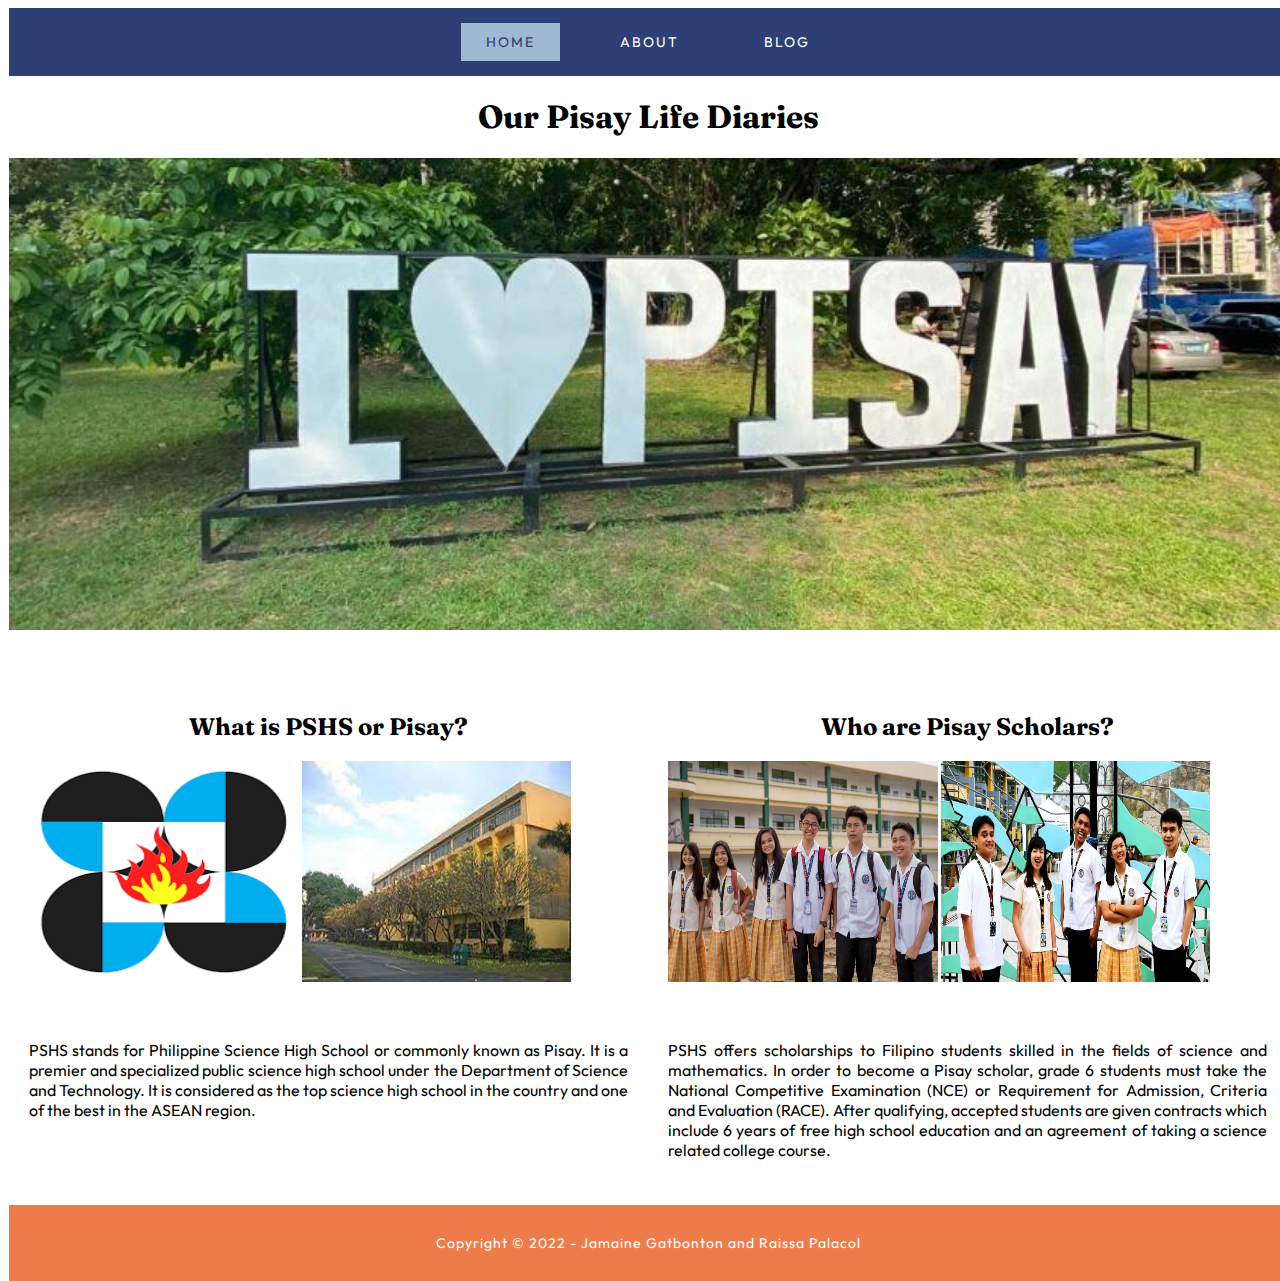
<file: index.html>
<!DOCTYPE html>
<html>

<head>
  <meta charset="utf-8">
  <meta name="viewport" content="width=device-width">
  <title>Our Pisay Life Diaries</title>
  <link href="style.css" rel="stylesheet" type="text/css" />
  <link rel="preconnect" href="https://fonts.googleapis.com">
  <link rel="preconnect" href="https://fonts.gstatic.com" crossorigin>
  <link href="https://fonts.googleapis.com/css2?family=Fraunces:opsz,wght@9..144,500&family=Outfit&display=swap" rel="stylesheet">
</head>

<body>
   <div id="theTopMenu" class="topmenu">
  <ul>
  <li><a href="index.html" class="active">Home</a></li>
  <li><a href="htdocs/about us.html">About</a></li>
  <li class="dropdown"> <a href="#">Blog</a>
  <ul class="dropdown-content">
    <li><a href="htdocs/being a pisay scholar.html">Being A Pisay Scholar</a></li>
    <li><a href="htdocs/life in pisay.html">Life in Pisay</a></li>
    <li><a href="htdocs/overcoming struggles and challenges in pisay.html">Overcoming Struggles and Challenges in Pisay</a></li>
  </ul>
</li>
  </ul>
</div>

  <div>
    <h1 style="text-align:center">Our Pisay Life Diaries</h1>
  </div>

  <div class="pisay">
    <img src="..\images\i love pisay.jpg" type="images/jpg" alt="i love pisay">
  </div>

  <div class="row">
    <div class="column">
      <h2>What is PSHS or Pisay?</h2>
      <img src="..\images\pshs logo.png" type="images/png" alt="pshs logo">
      <img src="..\images\shb building.jpg" type="images/jpg" alt="shb building">
      <p style="font size:20px"> PSHS stands for Philippine Science High School or commonly known as Pisay. It is a premier and specialized public science high school under the Department of Science and Technology. It is
        considered as the top science high school in the country and one of the best in the ASEAN region. </p>
    </div>
    <div class="column">
      <h2>Who are Pisay Scholars?</h2>
      <img src="..\images\scholars.jpg" type="images/jpg" alt="scholars">
      <img src="..\images\students.jpg" type="images/jpg" alt="students">
      <p style="font size:20px"> PSHS offers scholarships to Filipino students skilled in the fields of science and
        mathematics. In order to become a Pisay scholar, grade 6 students must take the National Competitive Examination
        (NCE) or Requirement for Admission, Criteria and Evaluation (RACE). After qualifying, accepted students are
        given contracts which include 6 years of free high school education and an agreement of taking a science related
        college course. </p>
    </div>
  </div>

<div id="theFooter" class="footer">
      <p>Copyright &copy 2022 - Jamaine Gatbonton and Raissa Palacol</p>
</body>
</html>
</file>
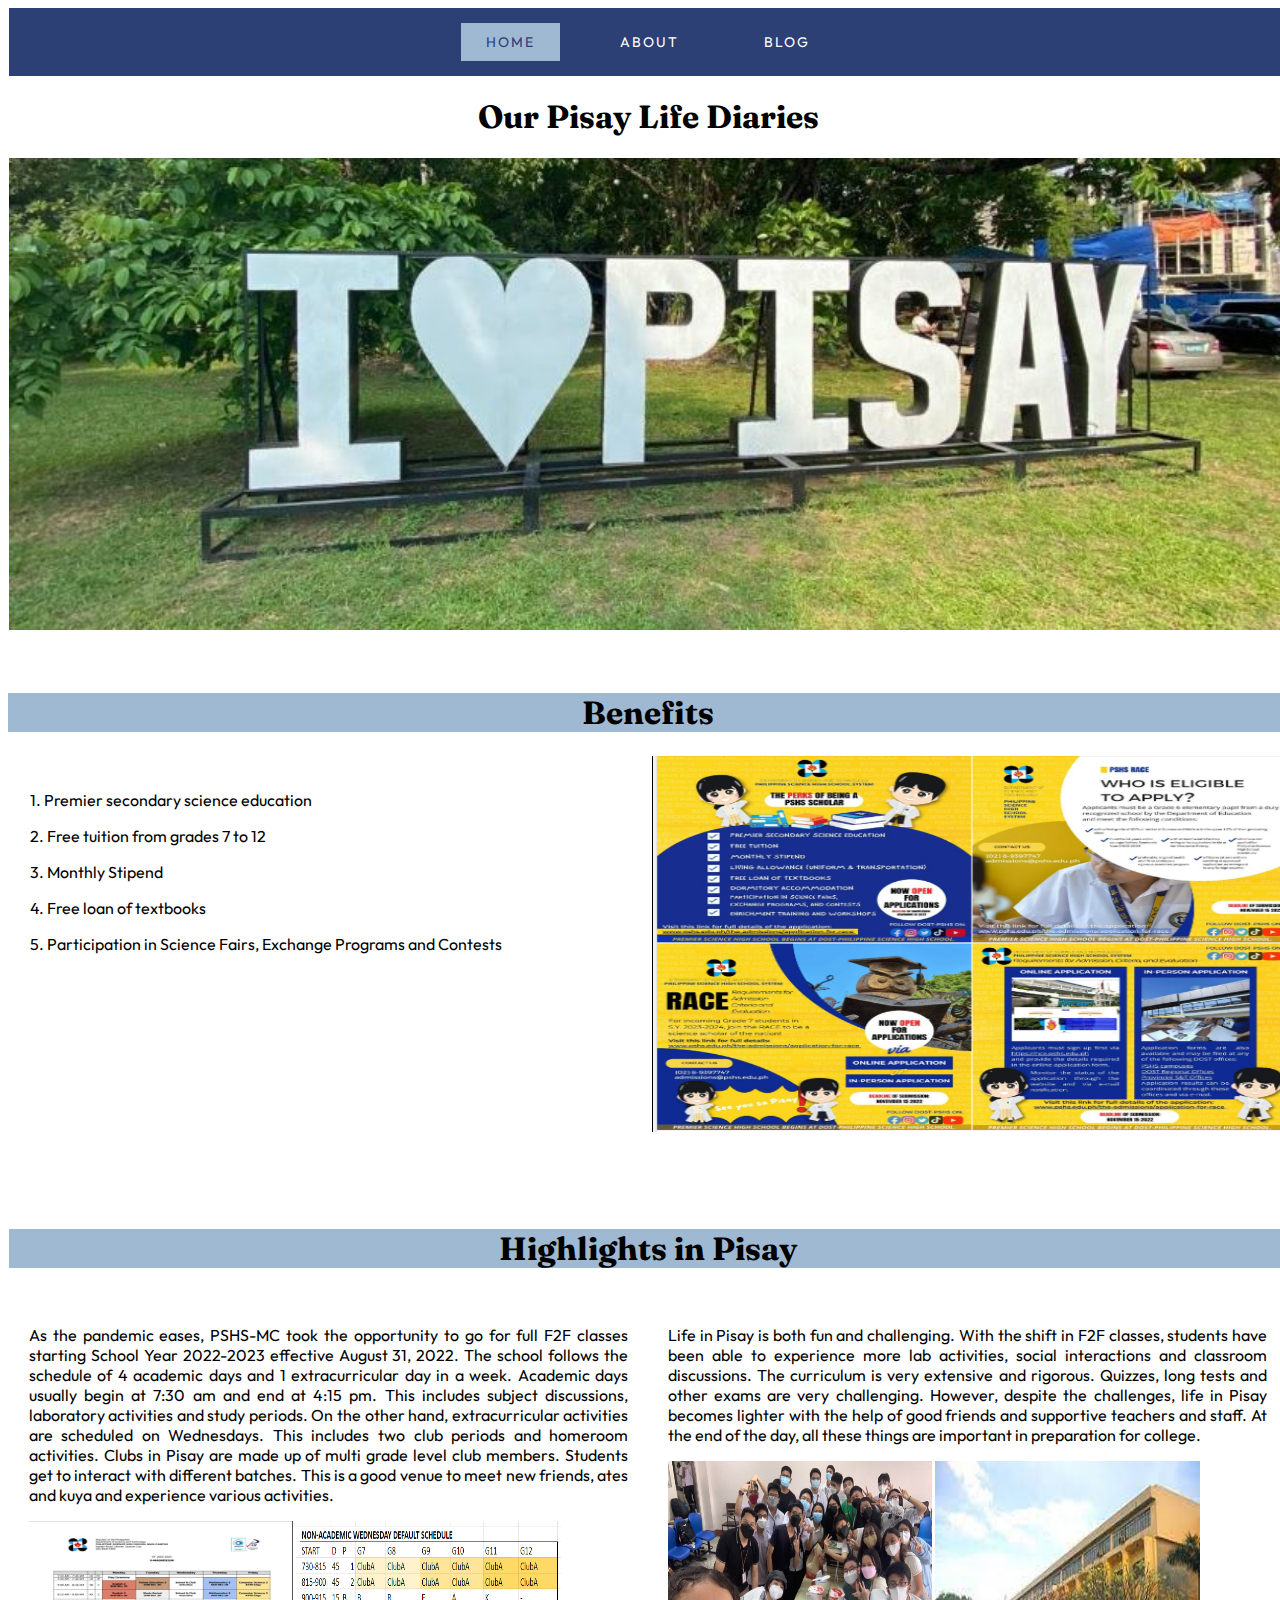
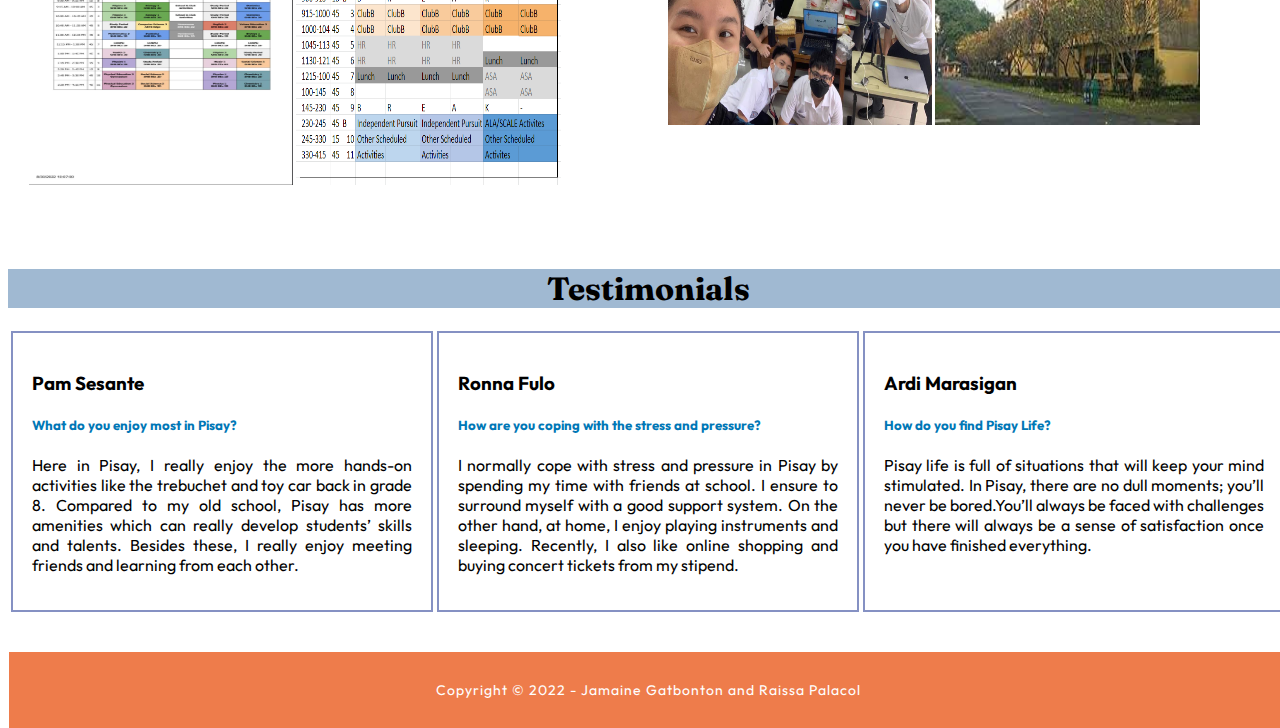
<file: being a pisay scholar.html>
<!DOCTYPE html>
<html>

<head>
  <meta charset="utf-8">
  <meta name="viewport" content="width=device-width">
  <title>Our Pisay Life Diaries</title>
  <link href="..\css\styles.css" rel="stylesheet" type="text/css" />
  <link rel="preconnect" href="https://fonts.googleapis.com">
  <link rel="preconnect" href="https://fonts.gstatic.com" crossorigin>
  <link href="https://fonts.googleapis.com/css2?family=Fraunces:opsz,wght@9..144,500&family=Outfit&display=swap" rel="stylesheet">
</head>

<body>
     <div id="theTopMenu" class="topmenu">
  <ul>
  <li><a href="/index.html" class="active">Home</a></li>
  <li><a href="/htdocs/about us.html">About</a></li>
  <li class="dropdown"> <a href="#">Blog</a>
  <ul class="dropdown-content">
    <li><a href="/htdocs/being a pisay scholar.html">Being A Pisay Scholar</a></li>
    <li><a href="/htdocs/life in pisay.html">Life in Pisay</a></li>
    <li><a href="/htdocs/overcoming struggles and challenges in pisay.html">Overcoming Struggles and Challenges in Pisay</a></li>
  </ul>
</li>
  </ul>
</div>

  <div>
    <h1 style="text-align:center">Our Pisay Life Diaries </h1>
  </div>

  <div class="pisay">
    <img src="../images/i love pisay.jpg" type="images/jpg" alt="i love pisay">
  </div>
  <h1 class="h1a" style="text-align:center">Benefits </h1>

  <div class="benefits">
    <div class="text">
      <p style="20px"> 1. Premier secondary science education </p>
      <p style="20px"> 2. Free tuition from grades 7 to 12
      </p>
      <p style="20px"> 3. Monthly Stipend
      </p>
      <p style="20px"> 4. Free loan of textbooks
      </p>
      <p style="20px"> 5. Participation in Science Fairs, Exchange Programs and Contests
      </p>
    </div>
    <div class="images">
      <img src="../images/race.png" type="images/png" alt="race">
    </div>
  </div>

  <div>
    <h1 class="h1a" style="text-align:center">Highlights in Pisay</h1>
  </div>

  <div class="batch">
    <div class="family">
      <p style="font size:20px"> As the pandemic eases, PSHS-MC took the opportunity to go for full F2F classes starting
        School Year 2022-2023 effective August 31, 2022. The school follows the schedule of 4 academic days and 1
        extracurricular day in a week. Academic days usually begin at 7:30 am and end at 4:15 pm. This includes subject
        discussions, laboratory activities and study periods. On the other hand, extracurricular activities are
        scheduled on Wednesdays. This includes two club periods and homeroom activities. Clubs in Pisay are made up of
        multi grade level club members. Students get to interact with different batches. This is a good venue to meet
        new friends, ates and kuya and experience various activities.
      </p>
      <img src="../images/class sched.jpg" type="images/jpg" alt="schedule">
      <img src="../images/wed sched.png" type="images/png" alt="wednesday">
    </div>

    <div class="family">
      <p style="font size:20px"> Life in Pisay is both fun and challenging. With the shift in F2F classes, students have
        been able to experience more lab activities, social interactions and classroom discussions. The curriculum is
        very extensive and rigorous. Quizzes, long tests and other exams are very challenging. However, despite the
        challenges, life in Pisay becomes lighter with the help of good friends and supportive teachers and staff. At
        the end of the day, all these things are important in preparation for college.
      </p>
      <img src="../images/mg.jpg" type="images/jpg" alt="class pic">
      <img src="../images/shb building.jpg" type="images/jpg" alt="lab">
    </div>
  </div>

  <h1 class="h1a" style="text-align:center">Testimonials </h1>
  <div class="box">
    <div class="group">
      <h3> Pam Sesante </h3>
      <h5 class="blue" style="font size:20px"> What do you enjoy most in Pisay? </h4>
        <p style="font size:20px"> Here in Pisay, I really enjoy the more hands-on activities like the trebuchet and toy
          car back in grade 8. Compared to my old school, Pisay has more amenities which can really develop students’
          skills and talents. Besides these, I really enjoy meeting friends and learning from each other.
        </p>
    </div>
    <div class="group">
      <h3> Ronna Fulo </h3>
      <h5 class="blue" style="font size:20px"> How are you coping with the stress and pressure? </h5>
      <p style="font size:20px"> I normally cope with stress and pressure in Pisay by spending my time with friends at
        school. I ensure to surround myself with a good support system. On the other hand, at home, I enjoy playing
        instruments and sleeping. Recently, I also like online shopping and buying concert tickets from my stipend.</p>
    </div>

    <div class="group">
      <h3> Ardi Marasigan </h3>
      <h5 class="blue" style="font size:20px"> How do you find Pisay Life? </h5>
      <p style="font size:20px"> Pisay life is full of situations that will keep your mind stimulated. In Pisay, there
        are no dull moments; you’ll never be bored.You’ll always be faced with challenges but there will always be a
        sense of satisfaction once you have finished everything. </p>
    </div>
  </div>

  <div id="theFooter" class="footer">
    <p>Copyright &copy 2022 - Jamaine Gatbonton and Raissa Palacol</p>
  </div>

</body>


</html>
</file>
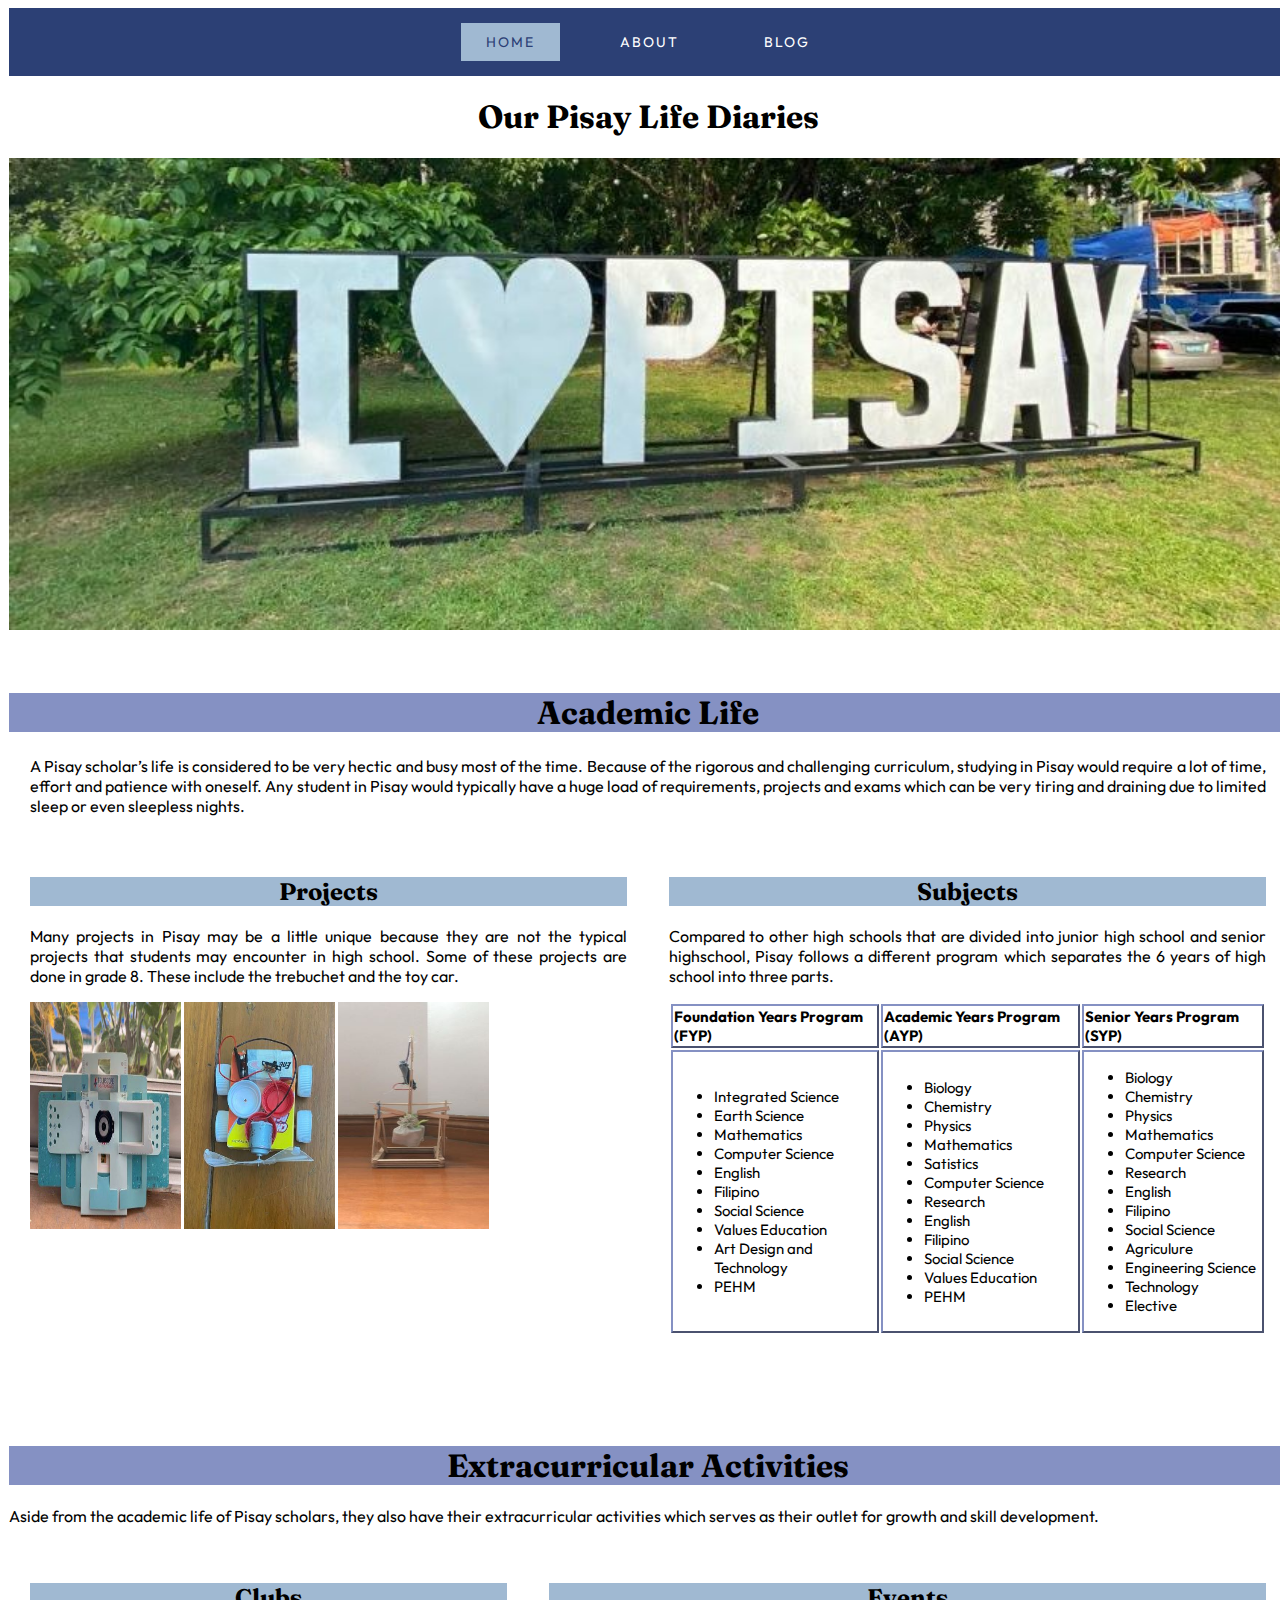
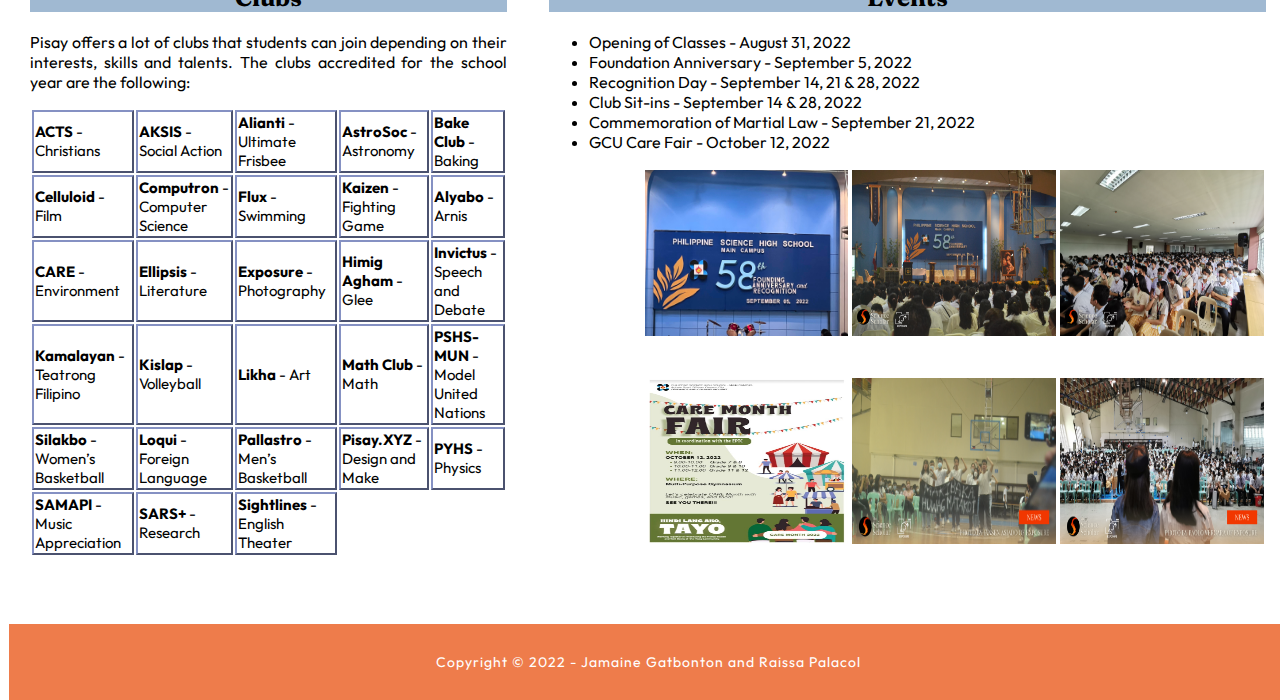
<file: life in pisay.html>
<!DOCTYPE html>
<html>

<head>
  <meta charset="utf-8">
  <meta name="viewport" content="width=device-width">
  <title>Our Pisay Life Diaries</title>
  <link href="..\css\styles.css" rel="stylesheet" type="text/css" />
  <link rel="preconnect" href="https://fonts.googleapis.com">
  <link rel="preconnect" href="https://fonts.gstatic.com" crossorigin>
  <link href="https://fonts.googleapis.com/css2?family=Fraunces:opsz,wght@9..144,500&family=Outfit&display=swap" rel="stylesheet">
</head>

<body>
  <div id="theTopMenu" class="topmenu">
  <ul>
  <li><a href="/index.html" class="active">Home</a></li>
  <li><a href="/htdocs/about us.html">About</a></li>
  <li class="dropdown"> <a href="#">Blog</a>
  <ul class="dropdown-content">
    <li><a href="/htdocs/being a pisay scholar.html">Being A Pisay Scholar</a></li>
    <li><a href="/htdocs/life in pisay.html">Life in Pisay</a></li>
    <li><a href="/htdocs/overcoming struggles and challenges in pisay.html">Overcoming Struggles and Challenges in Pisay</a></li>
  </ul>
</li>
  </ul>
</div>

  <div>
    <h1 style="text-align:center">Our Pisay Life Diaries </h1>
  </div>

  <div class="pisay">
    <img src="../images/i love pisay.jpg" type="images/jpg" alt="i love pisay">
  </div>

  <div>
    <h1 class="h1" style="text-align:center">Academic Life </h1>
    <p style="20px" class="life">A Pisay scholar’s life is considered to be very hectic and busy most of the time. Because of the
      rigorous and challenging curriculum, studying in Pisay would require a lot of time, effort and patience with
      oneself. Any student in Pisay would typically have a huge load of requirements, projects and exams which can be
      very tiring and draining due to limited sleep or even sleepless nights.
    </p>
  </div>

  <div class="container">
    <div class="column3">
      <h2> Projects </h2>
      <p style="font size:20px"> Many projects in Pisay may be a little unique because they are not the typical projects
        that students may encounter in high school. Some of these projects are done in grade 8. These include the
        trebuchet and the toy car. </p>
      <img src="../images/foldscope.jpg" type="images/jpg" alt="foldscope">
      <img src="../images/toy car.jpg" type="images/jpg" alt="toy car">
      <img src="../images/trebuchet.jpg" type="images/jpg" alt="trebuchet">
    </div>
    <div class="column4">
      <h2> Subjects </h2>
      <p style="font size:20px"> Compared to other high schools that are divided into junior high school and senior
        highschool, Pisay follows a different program which separates the 6 years of high school into three parts.</p>
      <table class="table1">
        <tr>
          <td><b> Foundation Years Program (FYP) </b></td>
          <td><b> Academic Years Program (AYP) </b></td>
          <td><b> Senior Years Program (SYP) </b></td>
        </tr>
        <tr>
          <td>
            <ul>
              <li> Integrated Science </li>
              <li> Earth Science </li>
              <li> Mathematics </li>
              <li> Computer Science </li>
              <li> English </li>
              <li> Filipino </li>
              <li> Social Science </li>
              <li> Values Education</li>
              <li> Art Design and Technology</li>
              <li> PEHM </li>
          </td>
          </ul>
          <td>
            <ul>
              <li> Biology </li>
              <li> Chemistry </li>
              <li> Physics </li>
              <li> Mathematics</li>
              <li> Satistics </li>
              <li> Computer Science </li>
              <li> Research </li>
              <li> English </li>
              <li> Filipino </li>
              <li> Social Science </li>
              <li> Values Education</li>
              <li> PEHM </li>
          </td>
          </ul>
          <td>
            <ul>
              <li> Biology </li>
              <li> Chemistry </li>
              <li> Physics </li>
              <li> Mathematics</li>
              <li> Computer Science </li>
              <li> Research </li>
              <li> English </li>
              <li> Filipino </li>
              <li> Social Science </li>
              <li> Agriculure </li>
              <li> Engineering Science </li>
              <li> Technology </li>
              <li> Elective </li>
          </td>
          </ul>
          </td>
        </tr>
      </table>
    </div>
  </div>
  </div>

  <br>

  <div>
    <h1 class="h1" style="text-align:center"> Extracurricular Activities </h1>
    <p style="20px"> Aside from the academic life of Pisay scholars, they also have their extracurricular activities
      which serves as their outlet for growth and skill development.
    </p>
  </div>

  <div class="container2">
    <div class="column5">
      <h2> Clubs </h2>
      <p style="font size:20px"> Pisay offers a lot of clubs that students can join depending on their interests, skills
        and talents. The clubs accredited for the school year are the following:
      </p>
      <table class="table2">
        <tr style="font size:15px">
          <td> <b> ACTS </b> - Christians</td>
          <td> <b> AKSIS </b> - Social Action</td>
          <td> <b> Alianti </b> - Ultimate Frisbee</td>
          <td> <b> AstroSoc </b> - Astronomy</td>
          <td> <b> Bake Club </b> - Baking</td>
          <!-- <td> <b> Bravura </b> - Music Ensemble </td> -->
        </tr>

        <tr style="font size:15px">
          <td> <b> Celluloid </b> - Film </td>
          <td> <b> Computron </b> - Computer Science </td>
          <td> <b> Flux </b> - Swimming</td>
          <td> <b> Kaizen </b> - Fighting Game </td>
          <td> <b> Alyabo </b> - Arnis </td>
          <!--<td> <b> Atom </b> - Chemistry </td> -->
        </tr>

        <tr style="font size:15px">
          <td> <b> CARE </b> - Environment</td>
          <td> <b> Ellipsis </b> - Literature </td>
          <td> <b> Exposure </b> - Photography </td>
          <td> <b> Himig Agham </b> - Glee </td>
          <td> <b> Invictus </b> - Speech and Debate </td>
          <!-- <td> <b> Laab/Labuyo </b> - Football </td> -->
        </tr>

        <tr style="font size:15px">
          <td> <b> Kamalayan </b> - Teatrong Filipino </td>
          <td> <b> Kislap </b> - Volleyball </td>
          <td> <b> Likha </b> - Art </td>
          <td> <b> Math Club </b> - Math </td>
          <td> <b> PSHS-MUN </b> - Model United Nations </td>
          <!--  <td> <b> SCA </b> - Catholics </td> -->
        </tr>

        <tr style="font size:15px">
          <td> <b> Silakbo </b> - Women’s Basketball </td>
          <td> <b> Loqui </b> - Foreign Language </td>
          <td> <b> Pallastro </b> - Men’s Basketball </td>
          <td> <b> Pisay.XYZ </b> - Design and Make </td>
          <td> <b> PYHS </b> - Physics </td>
          <!-- <td> <b> SaGala </b> - Dance </td> -->
        </tr>

        <tr style="font size:15px">
          <td> <b> SAMAPI </b> - Music Appreciation </td>
          <td> <b> SARS+ </b> - Research </td>
          <td> <b> Sightlines </b> - English Theater </td>
        </tr>

      </table>
    </div>

    <div class="column6">
      <h2> Events </h2>
      <p style="font size:20px"> </p>
      <ul>
        <li> Opening of Classes - August 31, 2022 </li>
        <li> Foundation Anniversary - September 5, 2022 </li>
        <li> Recognition Day - September 14, 21 & 28, 2022 </li>
        <li> Club Sit-ins - September 14 & 28, 2022 </li>
        <li> Commemoration of Martial Law - September 21, 2022 </li>
        <li> GCU Care Fair - October 12, 2022 </li>
      </ul>
      <img src="../images/1st day of school.png" type="images/png" alt="1st day of school">
      <img src="../images/foundation day.png" type="images/png" alt="foundation day">
      <img src="../images/recognition day.jpg" type="images/jpg" alt="recognition day">
      <img src="../images/club sit ins.png" type="images/png" alt="club sit ins">
      <img src="../images/martial law.png" type="images/png" alt="martial law">
      <img src="../images/care fair.jpg" type="images/jpg" alt="care fair">
    </div>
  </div>

  <div id="theFooter" class="footer">
    <p>Copyright &copy 2022 - Jamaine Gatbonton and Raissa Palacol</p>
  </div>

</body>


</html>
</file>
<file: style.css>
body {
  font-family:"Outfit", san-serif;
}

h1,h2 {
  font-family:"Fraunces",serif;
  text-align: center;
}

* {
  box-sizing:border-box;
}

p {
  text-align: justify;
}

div > img {
  width: 100%;
  height: 100%;
}

.row {
	  display: flex;
    white-space: normal;
	}

.column {
	  flex: 50%;
	  padding: 0.5cm;
    height: 14cm;
    overflow: auto;
	}

.column img{
  width: 45%;
  height: 45%;
}

#ilovepisay {
  margin-top:-40px;
  z-index: 0;
  position: absolute;
  text-align: center;
}

#diaries {
  z-index: 3;
  text-align: center;
  position: absolute;
  color: white;
}

#theTopMenu {
  background-color: #2c4075;
  font-family: 'Outfit', sans-serif;
  font-size: 14px;
  text-transform: uppercase;
  letter-spacing: 2px;
  padding: 1px;
}


.topmenu ul {
  width: 100%;
  text-align: center;
  padding: 10px 15px;

}

.topmenu ul li {
  display: inline-block;
  float: none;
  margin: 0px 15px;
}

.topmenu a {
  color: #fff;
  text-align: center;
  text-decoration: none;
  padding: 10px 25px;

}

.topmenu a:hover {
  background-color: #A0B9D2;
  color: #2c4075;
}

.topmenu a.active {
  background-color: #A0B9D2;
  color: #2c4075;
}


#theFooter {
  background-color: #EE7C4B;
  color: white;
  font-size: 14px;
  letter-spacing: 1px;
  padding: 15px;
  text-align: center;
  font-family: 'Outfit', sans-serif;
  font-style: bold;
}

#theFooter p{
  text-align: center;
}

.dropdown {
  position: relative;
  display: inline-block;
}

.dropdown-content {
  display: none;
  background: #A0B9D2;
  position: absolute;
  box-shadow: 0px 8px 16px 0px rgba(0,0,0,0.2);
  z-index: 1;
  min-width: 300px;
  margin-top: 10px;
}


.dropdown-content a {
  color: #fff;
  text-decoration: none;
  display: block;
}

.dropdown-content a:hover {color: #2c4075; }
.dropdown:hover .dropdown-content {display: block; padding: 15px; }

div{
  margin: 1px;
}

.column3, .column4 {
	  flex: 50%;
	  height: 14cm;
    margin: 0.5cm;
    box-sizing: border-box;
    padding: 2px;
    overflow: auto;
	}

.column3 h2, .column4 h2, .column5 h2, .column6 h2 {
  background-color: #A0B9D2; 
}

.life {
  padding: 2px;
  margin: 0.5cm;
}

 .column5{
	  flex: 40%;
	  height: 17cm;
    margin: 0.5cm;
    box-sizing: border-box;
    padding: 2px;
    overflow: auto;
	}

.column6 {
	  flex: 60%;
	  height: 17cm;
    margin: 0.5cm;
    box-sizing: border-box;
    padding: 2px;
    overflow: auto;
	}

.container{
	  display: flex;
    overflow: auto;
    height: 15cm;
	}

.container2 {
	  display: flex;
    overflow: auto;
    height: 18cm;
	}

div > img {
  width: 100%;
  height: 100%;
  margin-bottom: 1cm;
}

.table2 {
  box-sizing: border-box;
} 

td, tr {
  border: 2px outset #8591C3;
  font-size: 15px;
}

.column3 > img{
  width: 4cm;
  height: 6cm;
}

.h1 {
  background-color: #8591C3; 
}

.column6 > img {
  float: right; 
  height: 4.5cm;
  width: 5.5cm;
  padding: 2px;
}

html, body {
  height: 100%;
  width: 100%;
}

div > img {
  width: 100%;
  height: 100%;
  margin-bottom: 1cm;
}

.batch  {
	  display: flex;
    overflow: auto;
	}

.family {
	  flex: 50%;
	  padding: 0.5cm;
    width: 20cm; 
    overflow: auto;
	}

.family > img {
  height: 7cm;
  width: 7cm;
}

.group {
	  flex: 33.33%;
	  padding: 0.5cm;
    margin: 2px; 
    border: 2px solid #8591C3;
	}

.box {
	  display: flex;
    margin-bottom: 1cm;
	}

h5 {
  color: #0077b6;
}

.h1a{
  background-color:#A0B9D2;
}

.text {
  flex: 50%;
	padding: 0.5cm;
	margin: 2px;
} 

.images {
  width: 10cm;
  height: 10cm;
  flex: 50%;
	padding: 1px;
	margin: 1px;
}

.benefits {
  width: 100%;
  height: 12cm;
  overflow: auto; 	  
  display: flex;
}

.AboutUs {
  padding: 2px;
  margin: 0.5cm;
  text-align: justify;
  height: 5cm;
}
</file>
